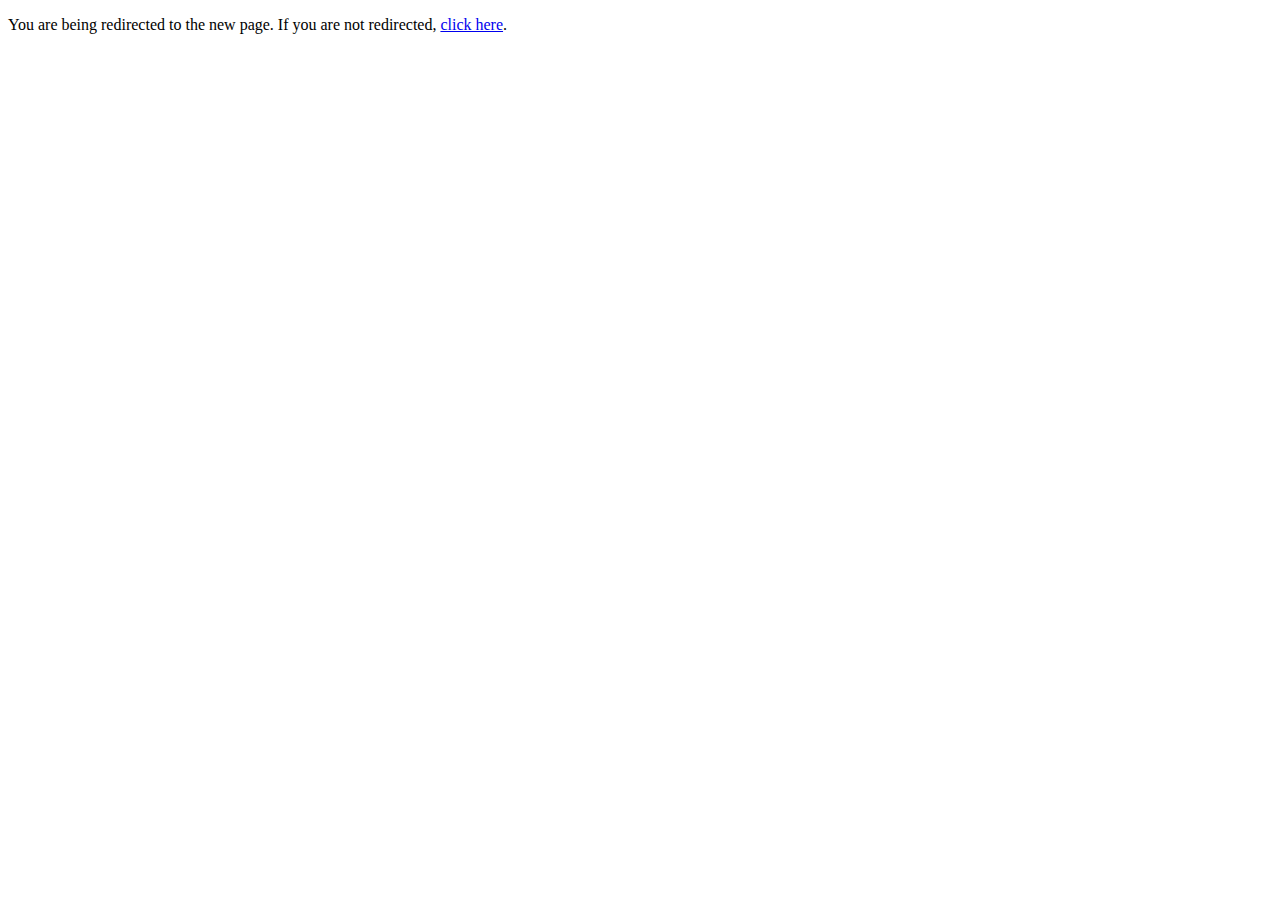
<file: index.html>
<!DOCTYPE html>
<html lang="en">
<head>
    <meta charset="UTF-8">
    <meta http-equiv="refresh" content="5; url=./weather-app/weather-app.htm">
    <title>Redirecting...</title>
</head>
<body>
    <p>You are being redirected to the new page. If you are not redirected, <a href="./weather-app/weather-app.htm">click here</a>.</p>
</body>
</html>
</file>
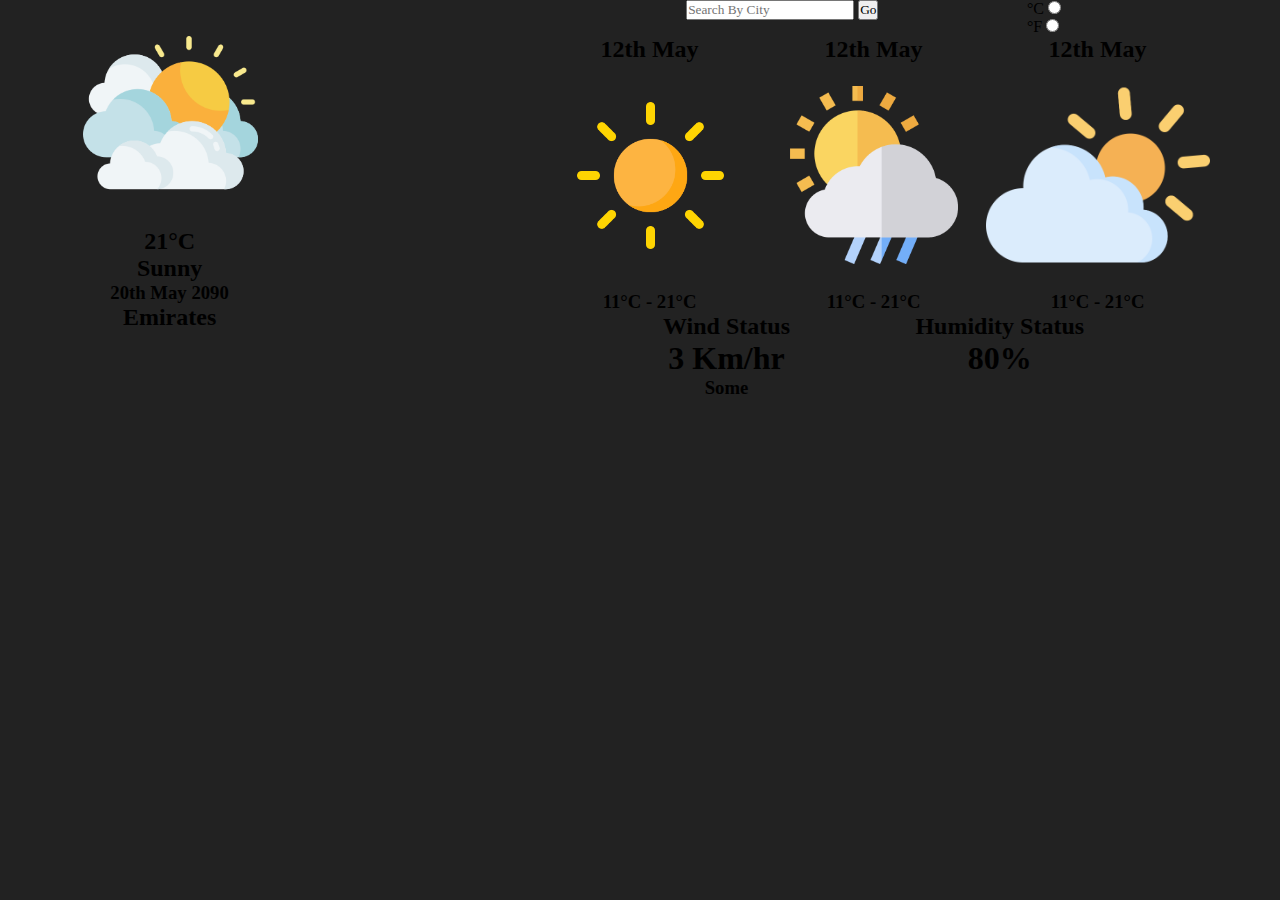
<file: weather-app/weather-app.htm>
<!DOCTYPE html>
<html lang="en">
<head>
          <meta charset="UTF-8">
          <meta name="viewport" content="width=device-width, initial-scale=1.0">
          <title>Weather App</title>
          <link rel="stylesheet" href="weather-app.css">
</head>
<body>

          <!-- <div class="card">
                    <div class="search">
                              <input type="text" id="" placeholder="enter city name" spellcheck="false">
                              <button> <img src="images/search.png"> </button>
                    </div>
                    <div class="error">
                              <p>Invalid City Name</p>
                    </div>

          <div class="weather">
                    <img src="images/rain.png" class="weather-icon">
                    <h1 class="temp">22°c</h1>
                    <h2 class="city">Nairobi</h2>
          <div class="details">
                    <div class="col">
                              <img src="images/humidity.png">
                              <div>
                                        <p class="humidity">50%</p>
                                        <p>Humidity</p>
                              </div>
                    </div>
                    <div class="col">
                              <img src="images/wind.png">
                              <div>
                                        <p class="wind">15 km/h</p>
                                        <p>Wind Speed</p>
                              </div>
                    </div>
          </div>
          </div>
</div> -->

<section class="weather-container">
     <div class="weather-box">
          <div class="weather-status">
               <div class="show-weather">
                    <div class="weather-image"><img src="./images/clouds.png" alt="" srcset=""></div>
                    <div class="show-weather-h2">
                    <h2 class="weather-temperature"> 21°C</h2> 
                    <h2 class="weather-name" >Sunny</h2>
                    </div>
               </div>
               <div class="weather-date-place">
                    <h3 class="weather-date">20th May 2090</h3>
                    <h2 class="weather-city">Emirates</h2>
               </div>
          </div>

          <div class="weather-details">
               <div class="search-box">
                    <div class="search-inputs">
                         <input type="text" name="text" id="search-value" placeholder="Search By City">
                         <button id="search-btn">Go</button>
                    </div>

                    <div class="change-measure">

                         <div class="label">
                              <label for="celcious">°C  
                              <input type="radio" name="temperature" id="celcious" data-radio/>
                              </label>
                         </div>
               
                         <div class="label">
                              <label for="fahrenheit">°F</label>
                              <input type="radio" name="temperature" id="fahrenheit" data-radio/>
                         </div>
                    </div>
               </div>

               <div class="future-weather">
                    <div class="next-day">
                         <h2 class="next-day-date">12th May</h2>
                         <div class="next-day-weather-image"><img src="./images/clear.png" alt=""></div>
                         <h3  class="next-weather-temperature" > 11°C - 21°C</h3>
                    </div>
                    <div class="second-day">
                         <h2 class="second-day-date">12th May</h2>
                         <div class="second-day-weather-image"><img src="./images/drizzle.png" alt=""></div>
                         <h3  class="second-weather-temperature" > 11°C - 21°C</h3>
                    </div>
                    <div class="third-day">
                         <h2 class="third-day-date">12th May</h2>
                         <div class="third-day-weather-image"><img src="./images/mist.png" alt=""></div>
                         <h3  class="third-weather-temperature" > 11°C - 21°C</h3>
                    </div>
               </div>

               <div class="atmospheric-conditions">
                    <div class="wind-status">
                         <h2>Wind Status</h2>
                         <h1 class="wind-speed">3 Km/hr</h1>
                         <h3>Some</h3>
                    </div>
                    <div class="humidity-status">
                         <h2>Humidity Status</h2>
                         <h1 class="humidity-percentage">80%</h1>
                         <div class="humidity-bar">
                              <div class="humidity-bar-data"></div>
                         </div>
                    </div>
               </div>
          </div>
     </div>
</section>



          
          <script src="weather-app.js"></script>
</body>
</html>
</file>
<file: weather-app/weather-app.css>
*{
          margin: 0;
          padding: 0;
          font-family: 'Poppins';
          box-sizing: border-box;
}

html{
     max-width: 99vw;
}

body{
     background: #222;
     max-width: 99vw;
}

.weather-box{
     max-width: 90vw;
     margin: 0 auto;
     display: flex;
     justify-content: space-between;
     flex-wrap: wrap;
}

.weather-status{
     display: flex;
     flex-direction: column;
     text-align: center;
}

.weather-details{
     display: flex;
     flex-direction: column;
}

.search-box{
     display: flex;
     justify-content: space-evenly;
}

.future-weather{
     display: flex;
     flex-wrap: wrap;
     justify-content: space-evenly;
     text-align: center;
}

.atmospheric-conditions{
     display: flex;
     justify-content: space-evenly;
     text-align: center;
}
















































/* 
.card{
          width: 90%;
          max-width: 470px;
          background: linear-gradient(135deg, #00feba, #5b548a);
          color: #fff;
          margin: 100px auto 0;
          border-radius: 20px;
          padding: 40px 35px;
          text-align: center;
}

.search{
          width: 100%;
          display: flex;
          align-items: center;
          justify-content: space-between;
}

.search input{
          border: 0;
          outline: 0;
          background: #ebfffc;
          color: #555;
          padding: 10px 25px;
          height: 60px;
          border-radius: 30px;
          flex: 1;
          margin-right: 16px;
          font-size: 18px;
}

.search button{
          border: 0;
          outline: 0;
          background: #ebfffc;
          border-radius: 50%;
          width: 60px;
          height: 60px;
          cursor: pointer;
}

.search button img{
          width: 16px;
}

.weather-icon{
          width: 170px;
          margin-top: 30px;
}

.weather h1{
          font-size: 80px;
          font-weight: 500;
}

.weather h2{
          font-size: 45px;
          font-weight: 400;
          margin-top: -10px;
}

.details{
          display: flex;
          align-items: center;
          justify-content: space-between;
          padding: 0 20px;
          margin-top: 50px;
}

.col {
          display: flex;
          align-items: center;
          text-align: left;
}

.card img{
          width: 40px;
          margin-left: 10px;
}

.humidity, .wind{
          font-size: 20px;
          margin-top: -6px;
}

.weather{
          display: none;
}

.error{
          text-align: left;
          margin-left: 10px;
          font-size: 14px;
          margin-top: 14px;
          display: none;
}
</file>
